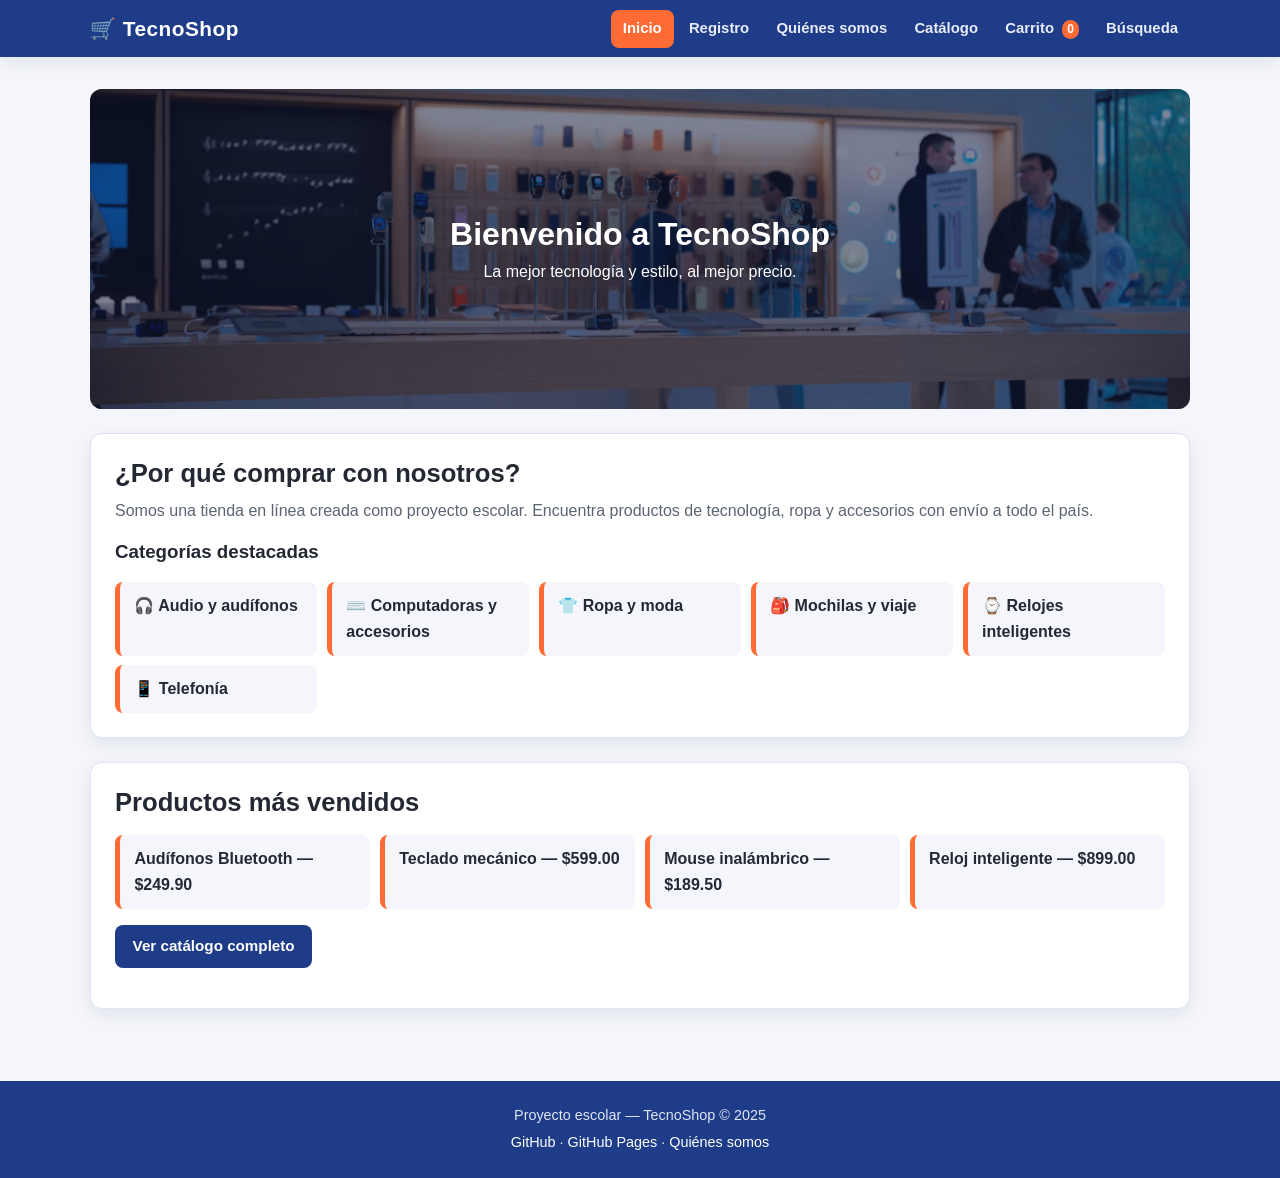
<file: index.html>
<!DOCTYPE html>
<html lang="es">
<head>
  <meta charset="UTF-8">
  <meta name="viewport" content="width=device-width, initial-scale=1.0">
  <title>Inicio | TecnoShop</title>
  <link rel="stylesheet" href="styles.css">
  <script src="script.js" defer></script>
</head>
<body>

  <header class="cabecera">
    <div class="contenedor cabecera__interior">
      <a class="logo" href="index.html">🛒 TecnoShop</a>

      <nav class="menu">
        <ul class="menu__lista">
          <li><a class="activo" href="index.html">Inicio</a></li>
          <li><a href="registro.html">Registro</a></li>
          <li><a href="nosotros.html">Quiénes somos</a></li>
          <li><a href="catalogo.html">Catálogo</a></li>
          <li><a href="carrito.html">Carrito <span class="badge" id="contador-carrito">0</span></a></li>
          <li><a href="busqueda.html">Búsqueda</a></li>
        </ul>
      </nav>
    </div>
  </header>

  <main class="contenedor">

    <section class="banner">
      <img src="img/banner.jpg" alt="Banner de ofertas de TecnoShop">
      <div class="banner__texto">
        <h1>Bienvenido a TecnoShop</h1>
        <p>La mejor tecnología y estilo, al mejor precio.</p>
      </div>
    </section>

    <section class="seccion">
      <h2 class="seccion__titulo">¿Por qué comprar con nosotros?</h2>
      <p class="subtitulo">
        Somos una tienda en línea creada como proyecto escolar. Encuentra productos
        de tecnología, ropa y accesorios con envío a todo el país.
      </p>

      <h3>Categorías destacadas</h3>
      <ul class="lista-destacados">
        <li>🎧 Audio y audífonos</li>
        <li>⌨️ Computadoras y accesorios</li>
        <li>👕 Ropa y moda</li>
        <li>🎒 Mochilas y viaje</li>
        <li>⌚ Relojes inteligentes</li>
        <li>📱 Telefonía</li>
      </ul>
    </section>

    <section class="seccion">
      <h2 class="seccion__titulo">Productos más vendidos</h2>
      <ul class="lista-destacados">
        <li>Audífonos Bluetooth — $249.90</li>
        <li>Teclado mecánico — $599.00</li>
        <li>Mouse inalámbrico — $189.50</li>
        <li>Reloj inteligente — $899.00</li>
      </ul>
      <p><a class="boton" href="catalogo.html">Ver catálogo completo</a></p>
    </section>

  </main>

  <footer class="pie">
    <div class="contenedor">
      <p>Proyecto escolar &mdash; TecnoShop &copy; 2025</p>
      <p>
        <a href="https://github.com" target="_blank" rel="noopener">GitHub</a> ·
        <a href="https://pages.github.com" target="_blank" rel="noopener">GitHub Pages</a> ·
        <a href="nosotros.html">Quiénes somos</a>
      </p>
    </div>
  </footer>

</body>
</html>
</file>
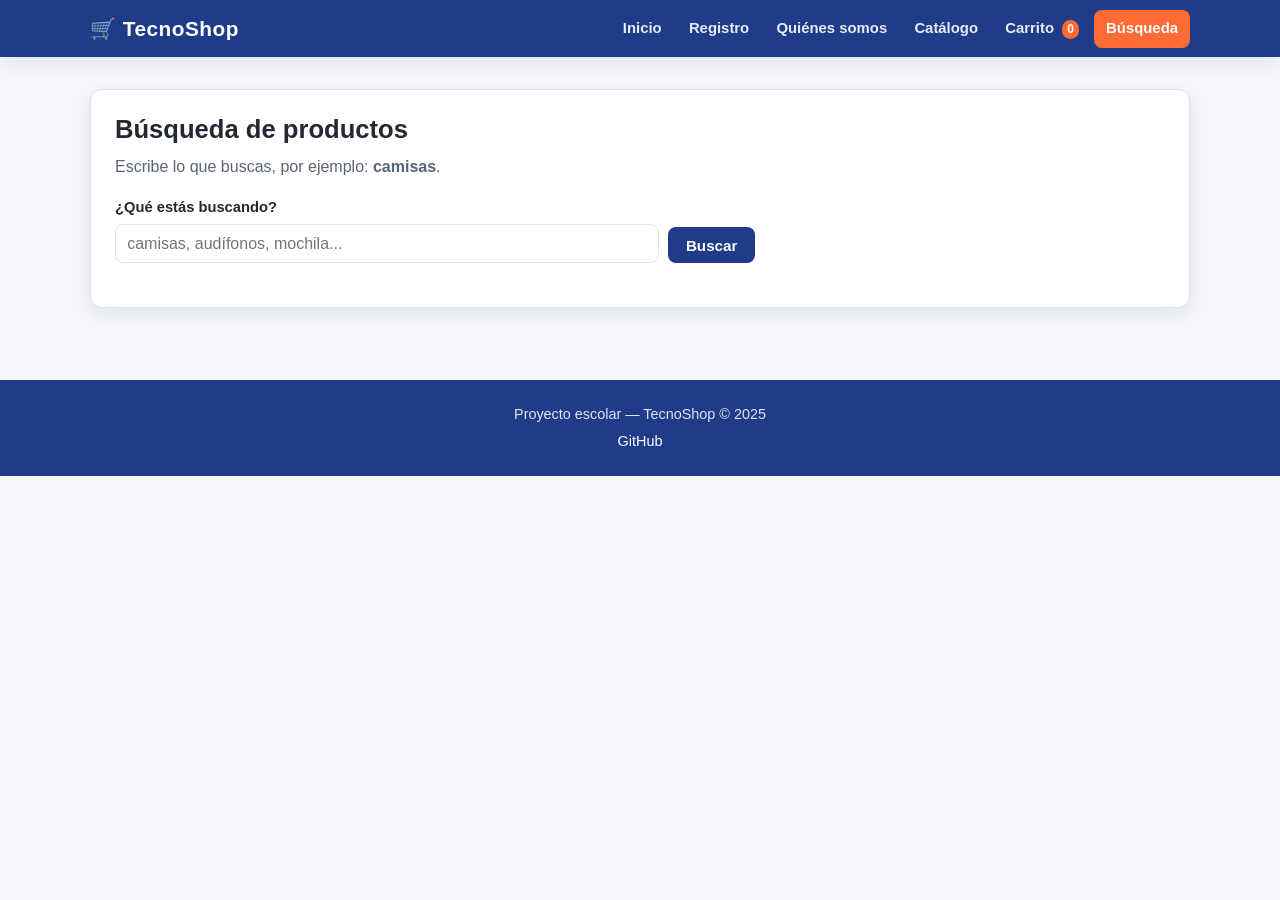
<file: busqueda.html>
<!DOCTYPE html>
<html lang="es">
<head>
  <meta charset="UTF-8">
  <meta name="viewport" content="width=device-width, initial-scale=1.0">
  <title>Búsqueda de productos | TecnoShop</title>
  <link rel="stylesheet" href="styles.css">
  <script src="script.js" defer></script>
</head>
<body>

  <header class="cabecera">
    <div class="contenedor cabecera__interior">
      <a class="logo" href="index.html">🛒 TecnoShop</a>
      <nav class="menu">
        <ul class="menu__lista">
          <li><a href="index.html">Inicio</a></li>
          <li><a href="registro.html">Registro</a></li>
          <li><a href="nosotros.html">Quiénes somos</a></li>
          <li><a href="catalogo.html">Catálogo</a></li>
          <li><a href="carrito.html">Carrito <span class="badge" id="contador-carrito">0</span></a></li>
          <li><a class="activo" href="busqueda.html">Búsqueda</a></li>
        </ul>
      </nav>
    </div>
  </header>

  <main class="contenedor">
    <section class="seccion">
      <h1 class="seccion__titulo">Búsqueda de productos</h1>
      <p class="subtitulo">Escribe lo que buscas, por ejemplo: <strong>camisas</strong>.</p>

      <form id="form-busqueda" class="formulario-busqueda" action="#" method="get">
        <div class="campo">
          <label for="campo-busqueda">¿Qué estás buscando?</label>
          <input type="search" id="campo-busqueda" name="q" placeholder="camisas, audífonos, mochila...">
        </div>
        <button type="submit" class="boton">Buscar</button>
      </form>

      <div id="resultados" class="resultados"></div>
    </section>
  </main>

  <footer class="pie">
    <div class="contenedor">
      <p>Proyecto escolar &mdash; TecnoShop &copy; 2025</p>
      <p><a href="https://github.com" target="_blank" rel="noopener">GitHub</a></p>
    </div>
  </footer>

</body>
</html>
</file>
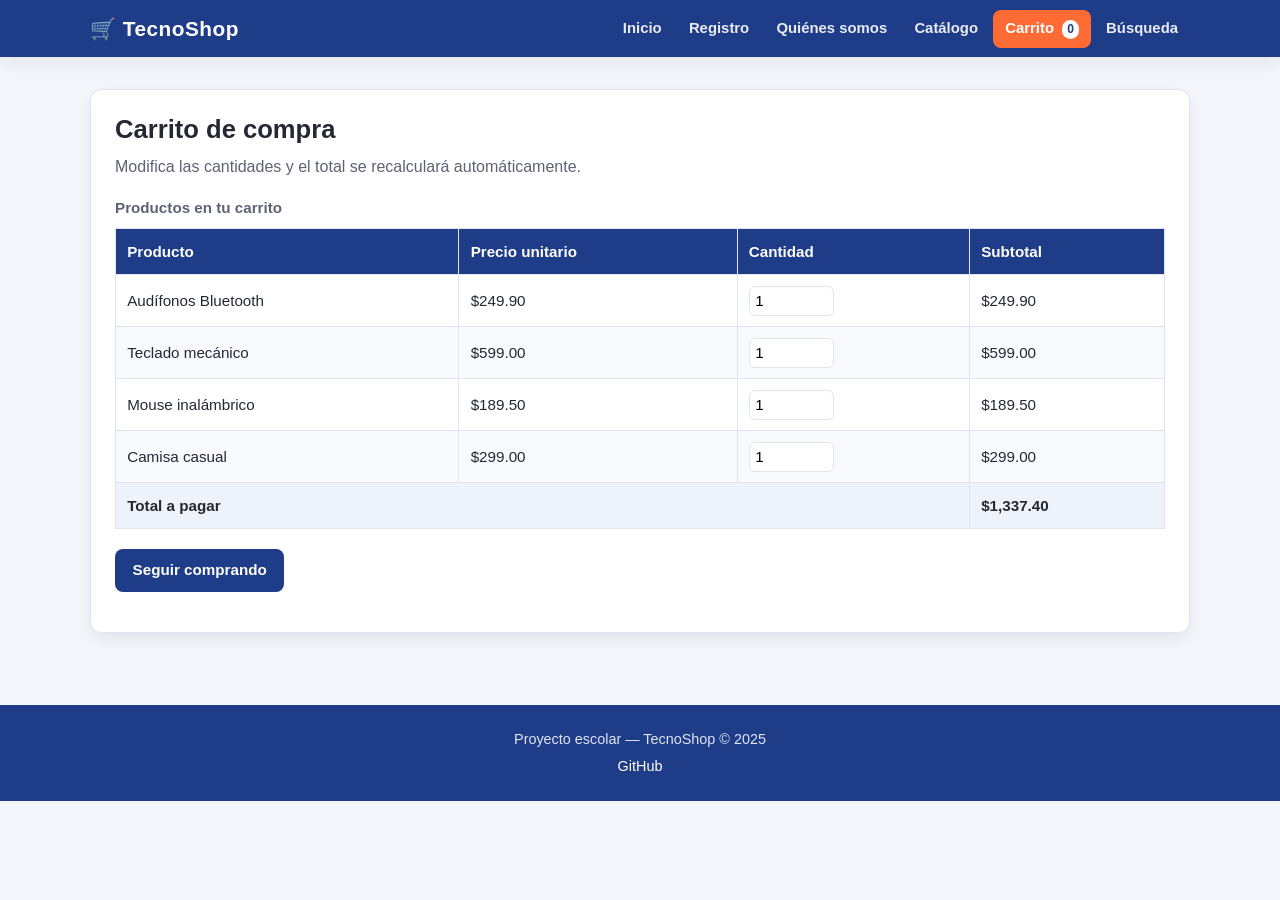
<file: carrito.html>
<!DOCTYPE html>
<html lang="es">
<head>
  <meta charset="UTF-8">
  <meta name="viewport" content="width=device-width, initial-scale=1.0">
  <title>Carrito de compra | TecnoShop</title>
  <link rel="stylesheet" href="styles.css">
  <script src="script.js" defer></script>
</head>
<body>

  <header class="cabecera">
    <div class="contenedor cabecera__interior">
      <a class="logo" href="index.html">🛒 TecnoShop</a>
      <nav class="menu">
        <ul class="menu__lista">
          <li><a href="index.html">Inicio</a></li>
          <li><a href="registro.html">Registro</a></li>
          <li><a href="nosotros.html">Quiénes somos</a></li>
          <li><a href="catalogo.html">Catálogo</a></li>
          <li><a class="activo" href="carrito.html">Carrito <span class="badge" id="contador-carrito">0</span></a></li>
          <li><a href="busqueda.html">Búsqueda</a></li>
        </ul>
      </nav>
    </div>
  </header>

  <main class="contenedor">
    <section class="seccion">
      <h1 class="seccion__titulo">Carrito de compra</h1>
      <p class="subtitulo">Modifica las cantidades y el total se recalculará automáticamente.</p>

      <table class="tabla" id="tabla-carrito">
        <caption>Productos en tu carrito</caption>
        <thead>
          <tr>
            <th>Producto</th>
            <th>Precio unitario</th>
            <th>Cantidad</th>
            <th>Subtotal</th>
          </tr>
        </thead>
        <tbody>
          <tr data-precio="249.90">
            <td>Audífonos Bluetooth</td>
            <td>$249.90</td>
            <td><input type="number" class="cantidad" value="1" min="0" step="1" inputmode="numeric" aria-label="Cantidad de Audífonos Bluetooth"></td>
            <td class="subtotal">$249.90</td>
          </tr>
          <tr data-precio="599.00">
            <td>Teclado mecánico</td>
            <td>$599.00</td>
            <td><input type="number" class="cantidad" value="1" min="0" step="1" inputmode="numeric" aria-label="Cantidad de Teclado mecánico"></td>
            <td class="subtotal">$599.00</td>
          </tr>
          <tr data-precio="189.50">
            <td>Mouse inalámbrico</td>
            <td>$189.50</td>
            <td><input type="number" class="cantidad" value="1" min="0" step="1" inputmode="numeric" aria-label="Cantidad de Mouse inalámbrico"></td>
            <td class="subtotal">$189.50</td>
          </tr>
          <tr data-precio="299.00">
            <td>Camisa casual</td>
            <td>$299.00</td>
            <td><input type="number" class="cantidad" value="1" min="0" step="1" inputmode="numeric" aria-label="Cantidad de Camisa casual"></td>
            <td class="subtotal">$299.00</td>
          </tr>
        </tbody>
        <tfoot>
          <tr>
            <th colspan="3">Total a pagar</th>
            <td id="total-carrito">$0.00</td>
          </tr>
        </tfoot>
      </table>

      <p class="acciones">
        <a class="boton" href="catalogo.html">Seguir comprando</a>
      </p>
    </section>
  </main>

  <footer class="pie">
    <div class="contenedor">
      <p>Proyecto escolar &mdash; TecnoShop &copy; 2025</p>
      <p><a href="https://github.com" target="_blank" rel="noopener">GitHub</a></p>
    </div>
  </footer>

</body>
</html>
</file>
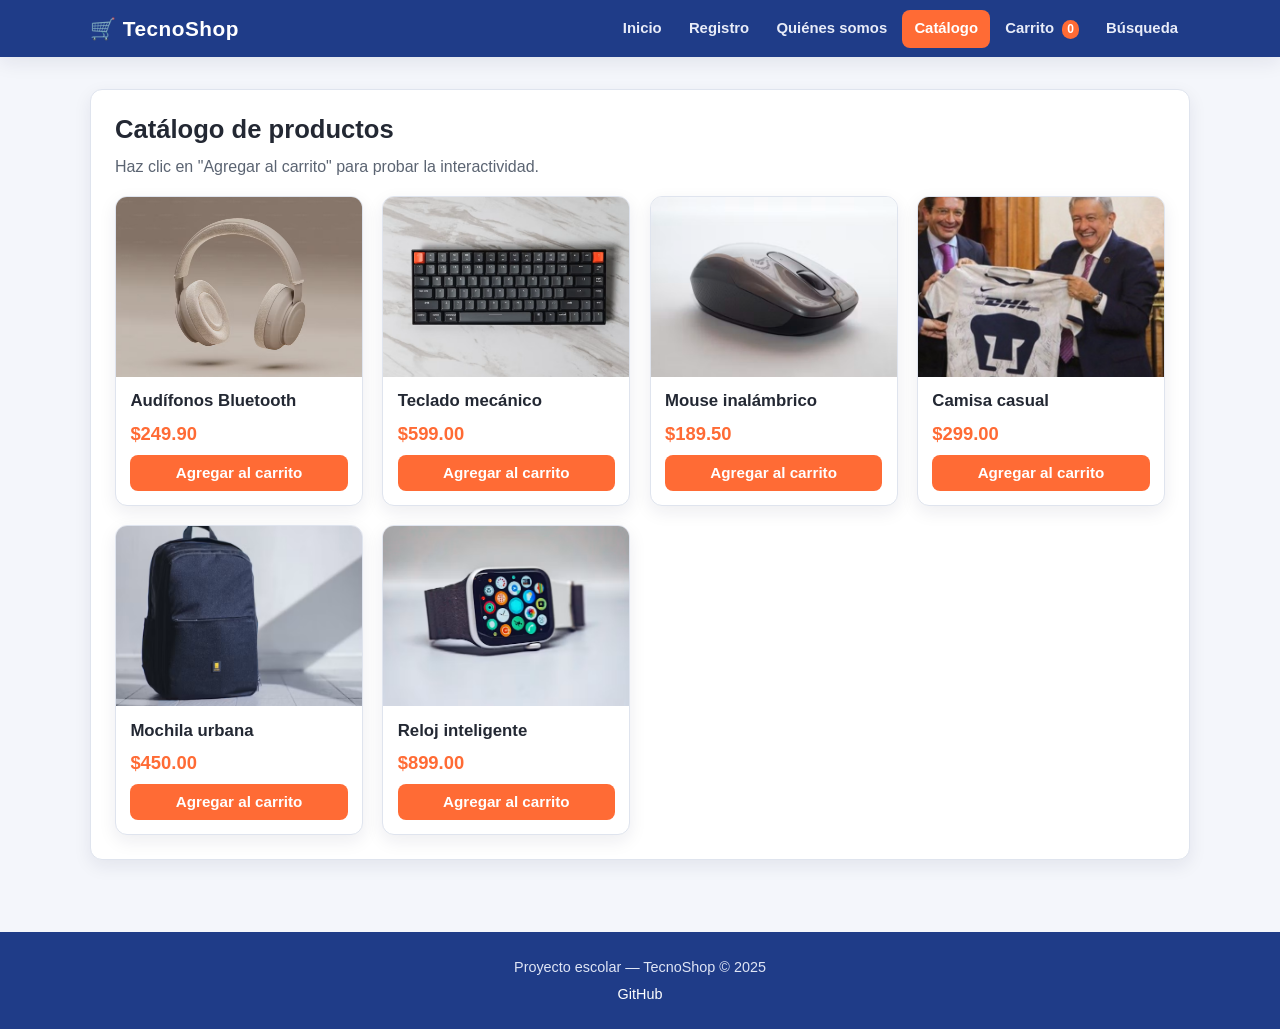
<file: catalogo.html>
<!DOCTYPE html>
<html lang="es">
<head>
  <meta charset="UTF-8">
  <meta name="viewport" content="width=device-width, initial-scale=1.0">
  <title>Catálogo | TecnoShop</title>
  <link rel="stylesheet" href="styles.css">
  <script src="script.js" defer></script>
</head>
<body>

  <header class="cabecera">
    <div class="contenedor cabecera__interior">
      <a class="logo" href="index.html">🛒 TecnoShop</a>
      <nav class="menu">
        <ul class="menu__lista">
          <li><a href="index.html">Inicio</a></li>
          <li><a href="registro.html">Registro</a></li>
          <li><a href="nosotros.html">Quiénes somos</a></li>
          <li><a class="activo" href="catalogo.html">Catálogo</a></li>
          <li><a href="carrito.html">Carrito <span class="badge" id="contador-carrito">0</span></a></li>
          <li><a href="busqueda.html">Búsqueda</a></li>
        </ul>
      </nav>
    </div>
  </header>

  <main class="contenedor">
    <section class="seccion">
      <h1 class="seccion__titulo">Catálogo de productos</h1>
      <p class="subtitulo">Haz clic en "Agregar al carrito" para probar la interactividad.</p>

      <p class="mensaje" id="aviso-catalogo"></p>

      <div class="grid-productos">

        <article class="producto">
          <img src="img/audifonos.jpg" alt="Audífonos Bluetooth">
          <div class="producto__info">
            <h2 class="producto__nombre">Audífonos Bluetooth</h2>
            <p class="producto__precio">$249.90</p>
            <button type="button" class="boton boton--acento btn-agregar" data-nombre="Audífonos Bluetooth">Agregar al carrito</button>
          </div>
        </article>

        <article class="producto">
          <img src="img/teclado.jpg" alt="Teclado mecánico">
          <div class="producto__info">
            <h2 class="producto__nombre">Teclado mecánico</h2>
            <p class="producto__precio">$599.00</p>
            <button type="button" class="boton boton--acento btn-agregar" data-nombre="Teclado mecánico">Agregar al carrito</button>
          </div>
        </article>

        <article class="producto">
          <img src="img/mause.jpg" alt="Mouse inalámbrico">
          <div class="producto__info">
            <h2 class="producto__nombre">Mouse inalámbrico</h2>
            <p class="producto__precio">$189.50</p>
            <button type="button" class="boton boton--acento btn-agregar" data-nombre="Mouse inalámbrico">Agregar al carrito</button>
          </div>
        </article>

        <article class="producto">
          <img src="img/camisa.png" alt="Camisa casual">
          <div class="producto__info">
            <h2 class="producto__nombre">Camisa casual</h2>
            <p class="producto__precio">$299.00</p>
            <button type="button" class="boton boton--acento btn-agregar" data-nombre="Camisa casual">Agregar al carrito</button>
          </div>
        </article>

        <article class="producto">
          <img src="img/mochila.jpg" alt="Mochila urbana">
          <div class="producto__info">
            <h2 class="producto__nombre">Mochila urbana</h2>
            <p class="producto__precio">$450.00</p>
            <button type="button" class="boton boton--acento btn-agregar" data-nombre="Mochila urbana">Agregar al carrito</button>
          </div>
        </article>

        <article class="producto">
          <img src="img/reloj.jpg" alt="Reloj inteligente">
          <div class="producto__info">
            <h2 class="producto__nombre">Reloj inteligente</h2>
            <p class="producto__precio">$899.00</p>
            <button type="button" class="boton boton--acento btn-agregar" data-nombre="Reloj inteligente">Agregar al carrito</button>
          </div>
        </article>

      </div>
    </section>
  </main>

  <footer class="pie">
    <div class="contenedor">
      <p>Proyecto escolar &mdash; TecnoShop &copy; 2025</p>
      <p><a href="https://github.com" target="_blank" rel="noopener">GitHub</a></p>
    </div>
  </footer>

</body>
</html>
</file>
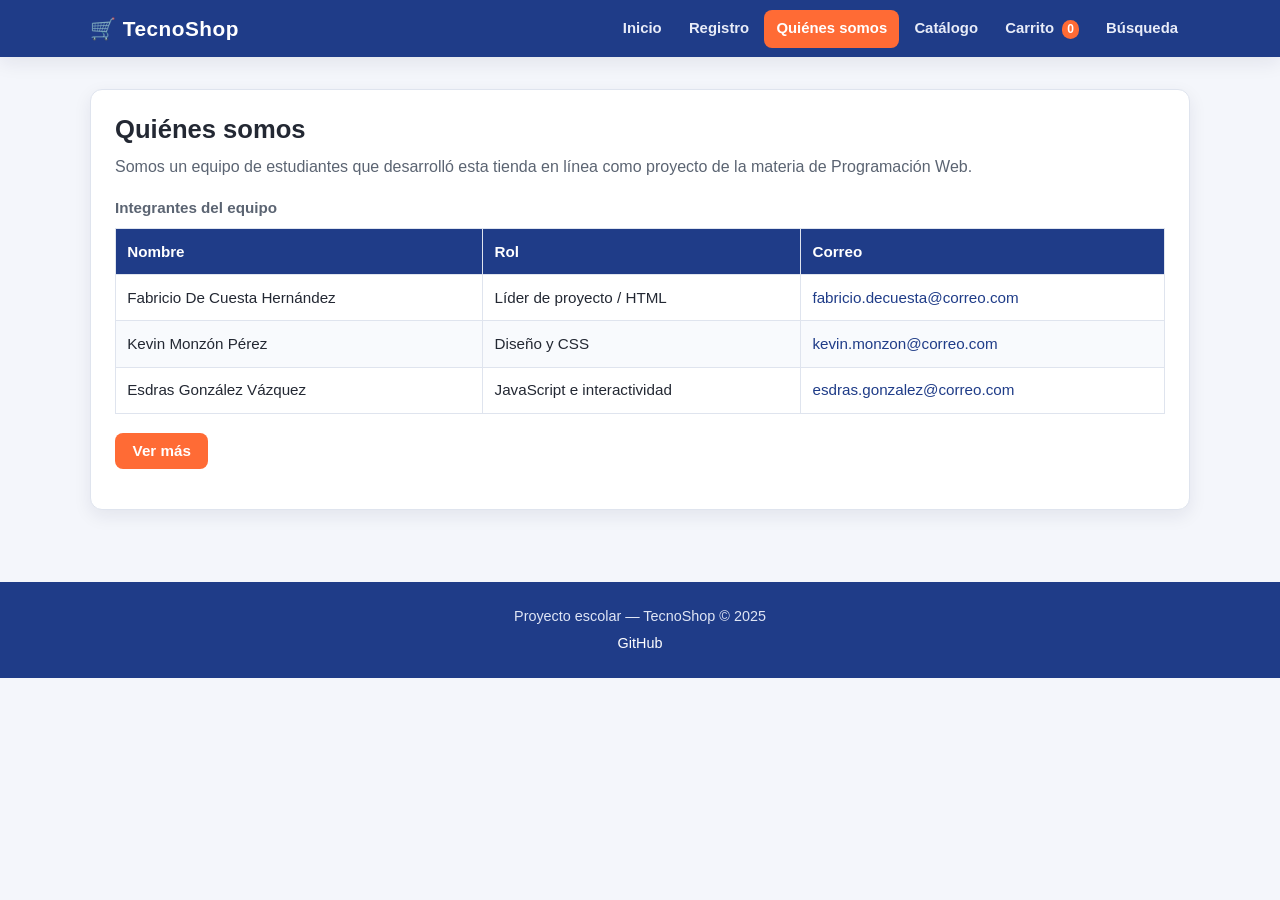
<file: nosotros.html>
<!DOCTYPE html>
<html lang="es">
<head>
  <meta charset="UTF-8">
  <meta name="viewport" content="width=device-width, initial-scale=1.0">
  <title>Quiénes somos | TecnoShop</title>
  <link rel="stylesheet" href="styles.css">
  <script src="script.js" defer></script>
</head>
<body>

  <header class="cabecera">
    <div class="contenedor cabecera__interior">
      <a class="logo" href="index.html">🛒 TecnoShop</a>
      <nav class="menu">
        <ul class="menu__lista">
          <li><a href="index.html">Inicio</a></li>
          <li><a href="registro.html">Registro</a></li>
          <li><a class="activo" href="nosotros.html">Quiénes somos</a></li>
          <li><a href="catalogo.html">Catálogo</a></li>
          <li><a href="carrito.html">Carrito <span class="badge" id="contador-carrito">0</span></a></li>
          <li><a href="busqueda.html">Búsqueda</a></li>
        </ul>
      </nav>
    </div>
  </header>

  <main class="contenedor">
    <section class="seccion">
      <h1 class="seccion__titulo">Quiénes somos</h1>
      <p class="subtitulo">
        Somos un equipo de estudiantes que desarrolló esta tienda en línea
        como proyecto de la materia de Programación Web.
      </p>

      <table class="tabla">
        <caption>Integrantes del equipo</caption>
        <thead>
          <tr>
            <th>Nombre</th>
            <th>Rol</th>
            <th>Correo</th>
          </tr>
        </thead>
        <tbody>
          <tr>
            <td>Fabricio De Cuesta Hernández</td>
            <td>Líder de proyecto / HTML</td>
            <td><a href="mailto:fabricio.decuesta@correo.com">fabricio.decuesta@correo.com</a></td>
          </tr>
          <tr>
            <td>Kevin Monzón Pérez</td>
            <td>Diseño y CSS</td>
            <td><a href="mailto:kevin.monzon@correo.com">kevin.monzon@correo.com</a></td>
          </tr>
          <tr>
            <td>Esdras González Vázquez</td>
            <td>JavaScript e interactividad</td>
            <td><a href="mailto:esdras.gonzalez@correo.com">esdras.gonzalez@correo.com</a></td>
          </tr>
        </tbody>
      </table>

      <p class="acciones">
        <button type="button" class="boton boton--acento" id="btn-ver-mas">Ver más</button>
      </p>

      <div id="info-extra" class="info-extra" hidden>
        <h2>Más sobre el proyecto</h2>
        <p>
          TecnoShop nació como una práctica para aplicar HTML, CSS y JavaScript.
          Aprendimos a estructurar documentos, usar listas, tablas, imágenes,
          formularios, el modelo de caja de CSS, selectores y a publicar un sitio
          con GitHub Pages.
        </p>
        <h3>Nuestros valores</h3>
        <ul class="lista-destacados">
          <li>🤝 Trabajo en equipo</li>
          <li>💡 Aprendizaje continuo</li>
          <li>✅ Responsabilidad</li>
          <li>🚀 Mejora constante</li>
        </ul>
        <h3>Datos de contacto</h3>
        <p>Correo general: <a href="mailto:contacto@tecnoshop.com">contacto@tecnoshop.com</a></p>
        <p>Ciudad de México, México</p>
      </div>
    </section>
  </main>

  <footer class="pie">
    <div class="contenedor">
      <p>Proyecto escolar &mdash; TecnoShop &copy; 2025</p>
      <p><a href="https://github.com" target="_blank" rel="noopener">GitHub</a></p>
    </div>
  </footer>

</body>
</html>
</file>
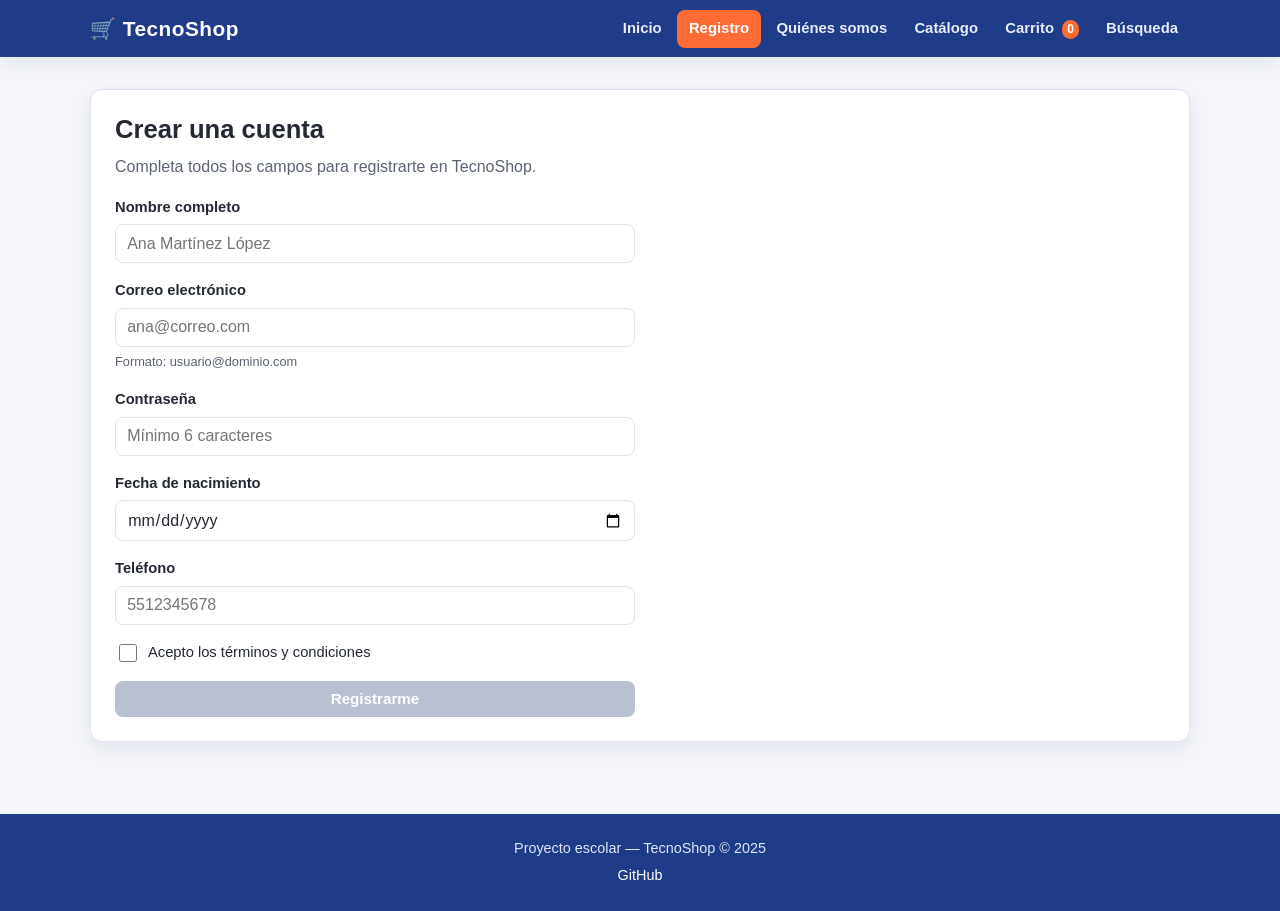
<file: registro.html>
<!DOCTYPE html>
<html lang="es">
<head>
  <meta charset="UTF-8">
  <meta name="viewport" content="width=device-width, initial-scale=1.0">
  <title>Registro | TecnoShop</title>
  <link rel="stylesheet" href="styles.css">
  <script src="script.js" defer></script>
</head>
<body>

  <header class="cabecera">
    <div class="contenedor cabecera__interior">
      <a class="logo" href="index.html">🛒 TecnoShop</a>
      <nav class="menu">
        <ul class="menu__lista">
          <li><a href="index.html">Inicio</a></li>
          <li><a class="activo" href="registro.html">Registro</a></li>
          <li><a href="nosotros.html">Quiénes somos</a></li>
          <li><a href="catalogo.html">Catálogo</a></li>
          <li><a href="carrito.html">Carrito <span class="badge" id="contador-carrito">0</span></a></li>
          <li><a href="busqueda.html">Búsqueda</a></li>
        </ul>
      </nav>
    </div>
  </header>

  <main class="contenedor">
    <section class="seccion">
      <h1 class="seccion__titulo">Crear una cuenta</h1>
      <p class="subtitulo">Completa todos los campos para registrarte en TecnoShop.</p>

      <form id="form-registro" class="formulario" action="#" method="post">

        <div class="campo">
          <label for="nombre">Nombre completo</label>
          <input type="text" id="nombre" name="nombre" placeholder="Ana Martínez López">
        </div>

        <div class="campo">
          <label for="email">Correo electrónico</label>
          <input type="email" id="email" name="email"
                 placeholder="ana@correo.com"
                 pattern="[a-zA-Z0-9._%+\-]+@[a-zA-Z0-9.\-]+\.[a-zA-Z]{2,}"
                 title="Escribe un correo válido, por ejemplo: ana@correo.com">
          <span class="campo__ayuda">Formato: usuario@dominio.com</span>
        </div>

        <div class="campo">
          <label for="password">Contraseña</label>
          <input type="password" id="password" name="password"
                 minlength="6" placeholder="Mínimo 6 caracteres">
        </div>

        <div class="campo">
          <label for="fecha">Fecha de nacimiento</label>
          <input type="date" id="fecha" name="fecha">
        </div>

        <div class="campo">
          <label for="telefono">Teléfono</label>
          <input type="tel" id="telefono" name="telefono"
                 pattern="[0-9]{10}" maxlength="10" inputmode="numeric"
                 placeholder="5512345678"
                 title="Ingresa 10 dígitos numéricos">
        </div>

        <div class="campo campo--check">
          <input type="checkbox" id="terminos" name="terminos">
          <label for="terminos">Acepto los términos y condiciones</label>
        </div>

        <button type="submit" class="boton" id="btn-registrar" disabled>
          Registrarme
        </button>

        <p class="mensaje" id="mensaje-registro"></p>
      </form>
    </section>
  </main>

  <footer class="pie">
    <div class="contenedor">
      <p>Proyecto escolar &mdash; TecnoShop &copy; 2025</p>
      <p><a href="https://github.com" target="_blank" rel="noopener">GitHub</a></p>
    </div>
  </footer>

</body>
</html>
</file>
<file: styles.css>
/* =========================================================
   styles.css — Hoja de estilos única del sitio TecnoShop
   ========================================================= */

:root{
  --primario:#1f3c88;
  --primario-claro:#2d55b8;
  --acento:#ff6b35;
  --fondo:#f4f6fb;
  --tarjeta:#ffffff;
  --texto:#232833;
  --texto-suave:#5b6472;
  --borde:#dfe4ee;
  --exito:#1b8a5a;
  --error:#c62828;
  --radio:12px;
  --sombra:0 6px 18px rgba(20,30,60,.08);
}

*{ box-sizing:border-box; }
html{ scroll-behavior:smooth; }

body{
  margin:0;
  font-family:"Segoe UI", Roboto, Helvetica, Arial, sans-serif;
  background:var(--fondo);
  color:var(--texto);
  line-height:1.6;
}

img{ max-width:100%; display:block; }

a{ color:var(--primario); text-decoration:none; }
a:hover{ text-decoration:underline; }

h1,h2,h3{ line-height:1.25; margin-top:0; }

[hidden]{ display:none !important; }

.contenedor{ width:min(1100px, 92%); margin:0 auto; }

.cabecera{
  background:var(--primario);
  color:#fff;
  position:sticky; top:0; z-index:50;
  box-shadow:var(--sombra);
}
.cabecera__interior{
  display:flex; flex-wrap:wrap; align-items:center;
  justify-content:space-between; gap:.4rem; padding:.6rem 0;
}
.logo{ color:#fff; font-size:1.3rem; font-weight:700; letter-spacing:.5px; }
.logo:hover{ text-decoration:none; opacity:.85; }

.menu__lista{
  display:flex; flex-wrap:wrap; gap:.2rem;
  list-style:none; margin:0; padding:0;
}
.menu__lista a{
  display:block; padding:.45rem .75rem; border-radius:8px;
  color:#e8ecf8; font-weight:600; font-size:.93rem;
}
.menu__lista a:hover{ background:rgba(255,255,255,.15); text-decoration:none; }
.menu__lista a.activo{ background:var(--acento); color:#fff; }

.badge{
  display:inline-block; min-width:1.4em; padding:0 .35em; margin-left:.25rem;
  border-radius:999px; background:var(--acento); color:#fff;
  font-size:.75rem; font-weight:700; text-align:center;
}
.menu__lista a.activo .badge{ background:#fff; color:var(--primario); }

main{ padding:2rem 0 3rem; }

.seccion{
  background:var(--tarjeta);
  border:1px solid var(--borde);
  border-radius:var(--radio);
  box-shadow:var(--sombra);
  padding:1.5rem;
  margin-bottom:1.5rem;
}
.seccion__titulo{ font-size:1.6rem; margin-bottom:.5rem; }
.subtitulo{ color:var(--texto-suave); margin-top:0; }

.acciones{ margin-top:1.2rem; }

.banner{
  position:relative; border-radius:var(--radio);
  overflow:hidden; margin-bottom:1.5rem;
}
.banner img{ width:100%; height:320px; object-fit:cover; }
.banner__texto{
  position:absolute; inset:0;
  display:flex; flex-direction:column;
  justify-content:center; align-items:center; text-align:center;
  background:rgba(20,30,60,.55); color:#fff; padding:1rem;
}
.banner__texto h1{ margin:0 0 .3rem; font-size:2rem; }
.banner__texto p{ margin:0; }

.lista-destacados{
  list-style:none; padding:0; margin:1rem 0 0;
  display:grid; gap:.6rem;
  grid-template-columns:repeat(auto-fit, minmax(190px, 1fr));
}
.lista-destacados li{
  background:var(--fondo);
  border-left:5px solid var(--acento);
  border-radius:8px;
  padding:.7rem .9rem;
  font-weight:600;
}

.boton{
  display:inline-block; border:0; cursor:pointer;
  background:var(--primario); color:#fff;
  font-weight:700; font-size:.95rem; font-family:inherit;
  padding:.6rem 1.1rem; border-radius:8px;
  transition:background .2s, transform .1s;
  text-align:center;
}
.boton:hover{ background:var(--primario-claro); text-decoration:none; }
.boton:active{ transform:scale(.98); }
.boton:disabled{ background:#b9c0cf; cursor:not-allowed; }
.boton--acento{ background:var(--acento); }
.boton--acento:hover{ background:#e85a26; }

.formulario{ display:grid; gap:1rem; max-width:520px; }

.campo{ display:flex; flex-direction:column; gap:.3rem; }
.campo label{ font-weight:600; font-size:.92rem; }
.campo input{
  padding:.6rem .7rem;
  border:1px solid var(--borde);
  border-radius:8px;
  font-size:1rem;
  font-family:inherit;
  background:#fff;
  color:var(--texto);
}
.campo input:focus{
  outline:2px solid var(--primario-claro);
  outline-offset:1px;
}
.campo--check{ flex-direction:row; align-items:center; gap:.5rem; }
.campo--check label{ font-weight:400; }
.campo--check input{ width:18px; height:18px; }
.campo__ayuda{ font-size:.8rem; color:var(--texto-suave); }

.mensaje{
  font-weight:600;
  padding:.6rem .8rem;
  border-radius:8px;
  margin:.5rem 0 0;
}
.mensaje:empty{ display:none; padding:0; margin:0; }
.mensaje.error{ background:#fdecea; color:var(--error); }
.mensaje.exito{ background:#e7f6ee; color:var(--exito); }

.tabla{
  width:100%;
  border-collapse:collapse;
  margin-top:1rem;
  font-size:.95rem;
  background:#fff;
}
.tabla caption{
  text-align:left; font-weight:600;
  padding-bottom:.5rem; color:var(--texto-suave);
}
.tabla th, .tabla td{
  border:1px solid var(--borde);
  padding:.65rem .7rem;
  text-align:left;
}
.tabla thead th{ background:var(--primario); color:#fff; font-weight:600; }
.tabla tbody tr:nth-child(even){ background:#f8fafd; }
.tabla tfoot th, .tabla tfoot td{ background:#eef2fb; font-weight:700; }

.tabla input.cantidad{
  width:85px; padding:.35rem;
  border:1px solid var(--borde);
  border-radius:6px;
  font-family:inherit; font-size:.95rem;
}

.grid-productos{
  display:grid; gap:1.2rem;
  grid-template-columns:repeat(auto-fill, minmax(230px, 1fr));
  margin-top:1rem;
}
.producto{
  background:var(--tarjeta);
  border:1px solid var(--borde);
  border-radius:var(--radio);
  overflow:hidden;
  display:flex; flex-direction:column;
  box-shadow:var(--sombra);
  transition:transform .2s;
}
.producto:hover{ transform:translateY(-4px); }
.producto img{ height:180px; width:100%; object-fit:cover; }
.producto__info{
  padding:.9rem; display:flex; flex-direction:column;
  gap:.4rem; flex:1;
}
.producto__nombre{ margin:0; font-size:1.05rem; }
.producto__precio{
  margin:0; color:var(--acento);
  font-weight:700; font-size:1.15rem;
}
.producto__info .boton{ margin-top:auto; }

.formulario-busqueda{
  display:flex; flex-wrap:wrap; gap:.6rem; align-items:flex-end;
  max-width:640px;
}
.formulario-busqueda .campo{ flex:1 1 260px; }

.resultados{ margin-top:1.2rem; }
.resultados h3{ color:var(--primario); margin-bottom:.8rem; }

.lista-resultados{
  list-style:none; padding:0; margin:0;
  display:grid; gap:.7rem;
  grid-template-columns:repeat(auto-fill, minmax(230px, 1fr));
}
.lista-resultados li{
  background:var(--fondo);
  border:1px solid var(--borde);
  border-radius:8px;
  padding:.8rem;
}
.lista-resultados strong{ display:block; }
.lista-resultados .precio{ color:var(--acento); font-weight:700; }

.pie{
  background:var(--primario); color:#dfe5f5;
  padding:1.2rem 0; text-align:center; font-size:.9rem;
}
.pie p{ margin:.25rem 0; }
.pie a{ color:#fff; }

@media (max-width:700px){
  .cabecera__interior{ flex-direction:column; align-items:flex-start; }
  .banner img{ height:220px; }
  .banner__texto h1{ font-size:1.4rem; }
  .tabla{ font-size:.85rem; }
  .tabla input.cantidad{ width:65px; }
}
</file>
